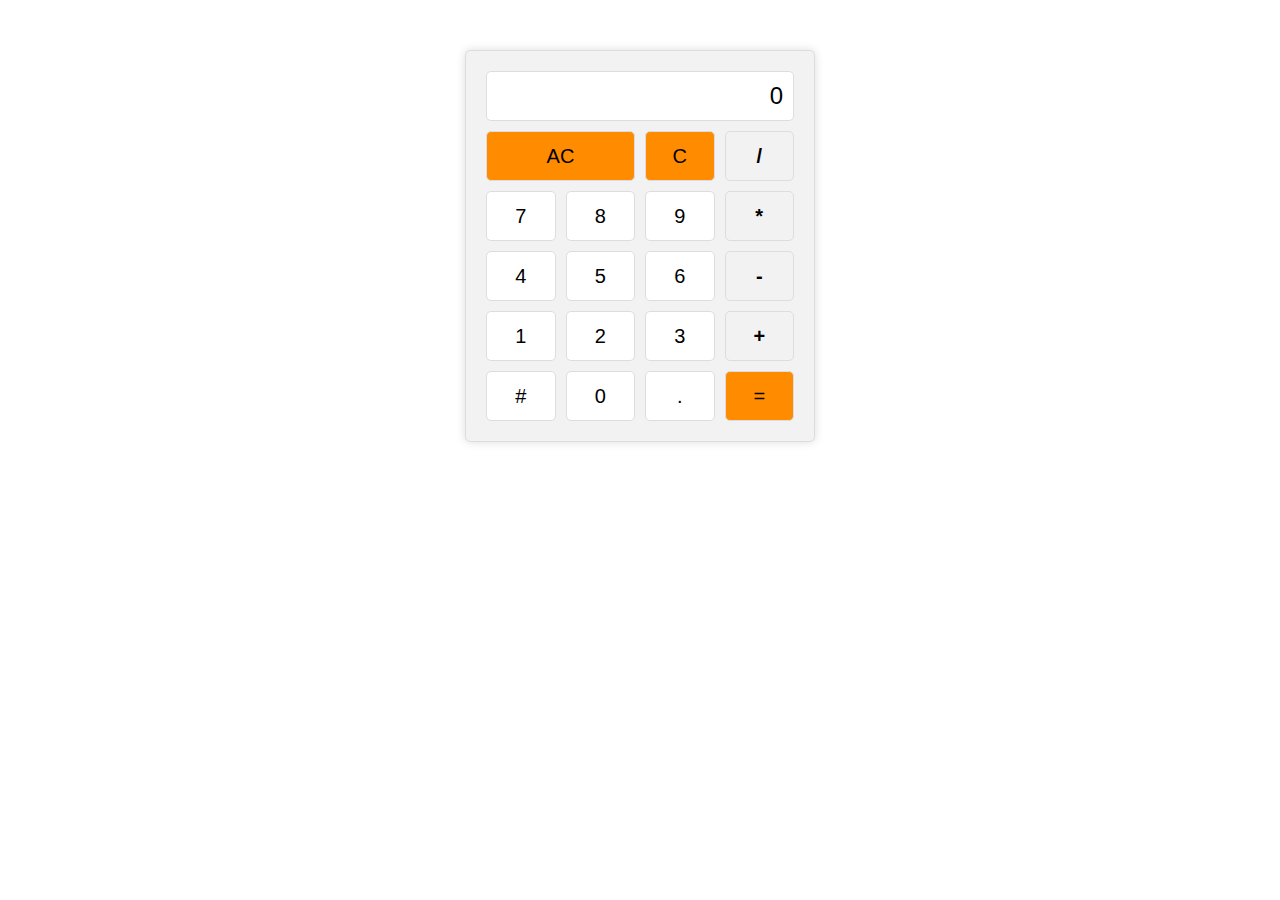
<file: index.html>
<!DOCTYPE html>
<html>

<head>
    <title>Calculator App</title>
    <link rel="stylesheet" href="style.css">
    <!-- <style>
        * {
            box-sizing: border-box;
        }

        body {
            font-family: Arial, sans-serif;
            margin: 0;
            padding: 0;
        }
    </style> -->
</head>

<body>
    <div class="calculator">
        <div class="calculator-display" id="display">0</div>
        <div class="calculator-buttons">
            <div class="calculator-button clear" id = "allClear" onclick="click()">AC</div>
            <div class="calculator-button clear2" id = "clear">C</div>
            <div class="calculator-button operator" id = "divide">/</div>          
            <div class="calculator-button number" id = "seven">7</div>
            <div class="calculator-button number" id = "eight">8</div>
            <div class="calculator-button number" id = "nine">9</div>
            <div class="calculator-button operator" id = "multiply">*</div>            
            <div class="calculator-button number" id = "four">4</div>
            <div class="calculator-button number" id = "five">5</div>
            <div class="calculator-button number" id = "six">6</div>
            <div class="calculator-button operator" id = "minus">-</div>
            <div class="calculator-button number" id = "one">1</div>
            <div class="calculator-button number" id = "two">2</div>
            <div class="calculator-button number" id = "three">3</div>
            <div class="calculator-button operator" id = "plus">+</div>
            <div class="calculator-button" id = "hash">#</div>
            <div class="calculator-button number" id = "zero">0</div>
            <div class="calculator-button number" id = "dot">.</div>
            <div class="calculator-button equal" id = "equal">=</div>
        </div>
    </div>
<script src="projectcalc.js" type="text/javascript">

</script>
</body>

</html>
</file>
<file: style.css>
* {
  box-sizing: border-box;
}

body {
  font-family: Arial, sans-serif;
  margin: 0;
  padding: 0;
}

.calculator {
  background-color: #f2f2f2;
  border: 1px solid #ddd;
  border-radius: 5px;
  box-shadow: 0 0 10px #ddd;
  margin: 50px auto;
  padding: 20px;
  width:
    350px;
}

.calculator-buttons {
  display: grid;
  grid-template-columns: repeat(4, 1fr);
  grid-gap: 10px;
}

.calculator-button {
  display: flex;
  justify-content: center;
  align-items: center;
  background-color: #fff;
  border: 1px solid #ddd;
  border-radius: 5px;
  cursor: pointer;
  font-size: 20px;
  height: 50px;
}

.calculator-button.operator {
  background-color: #f2f2f2;
  font-weight: bold;
}

.calculator-button.equal {
  background-color: #ff8c00;
  color: #000;
  /* font-weight: bold; */
}


.calculator-button.clear {
  background-color: #ff8c00;
  color: #000;
  /* font-weight: bold; */
  grid-column-end: span 2;
}

.calculator-button.clear2 {
  background-color: #ff8c00;
  color: #000;
  /* font-weight: bold; */
}

.calculator-button:hover {
  background-color: #eee;
}

.calculator-display {
  background-color: #fff;
  border: 1px solid #ddd;
  border-radius: 5px;
  font-size: 24px;
  margin-bottom: 10px;
  padding: 10px;
  text-align: right;
}
</file>
